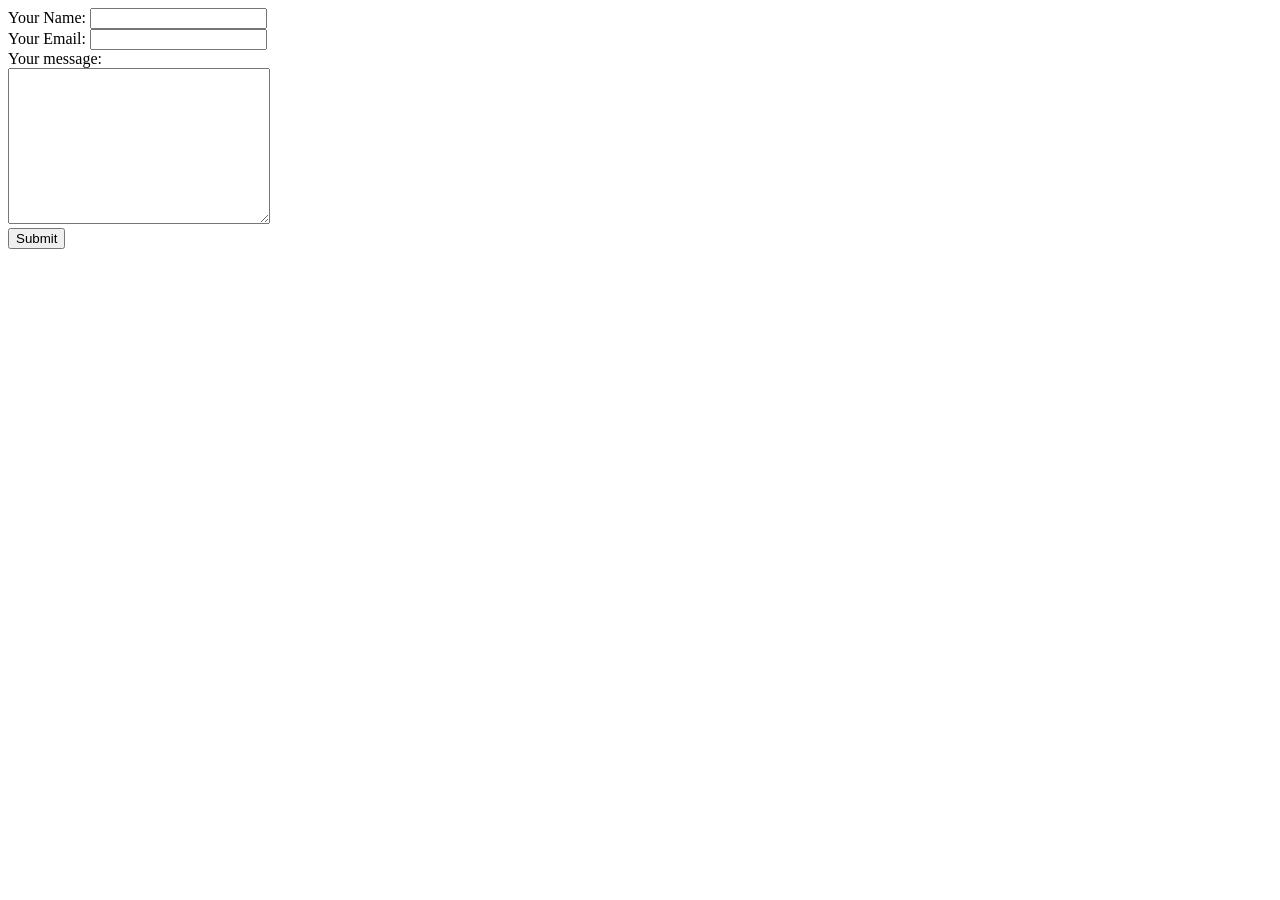
<file: contact.html>
<!DOCTYPE html>
<html lang="en">
<head>
    <meta charset="UTF-8">
    <meta name="viewport" content="width=device-width, initial-scale=1.0">
    <title>Contact</title>
</head>
<body>

    <form action="mailto:darshanpatil@gmail.com" method="post" enctype="text/plain">
        <label for=" Name">
            Your Name: <input type="Name">
        </label>
        <br>
        <label for="Email">
            Your Email: <input type="email">
        </label>
        <br> 
        <label for="message">
            Your message: 
            <br>
            <textarea name="message" id cols="30" rows="10"></textarea>
        </label>
        <br>
        <input type="submit">
    </form>
    
</body>
</html>
</file>
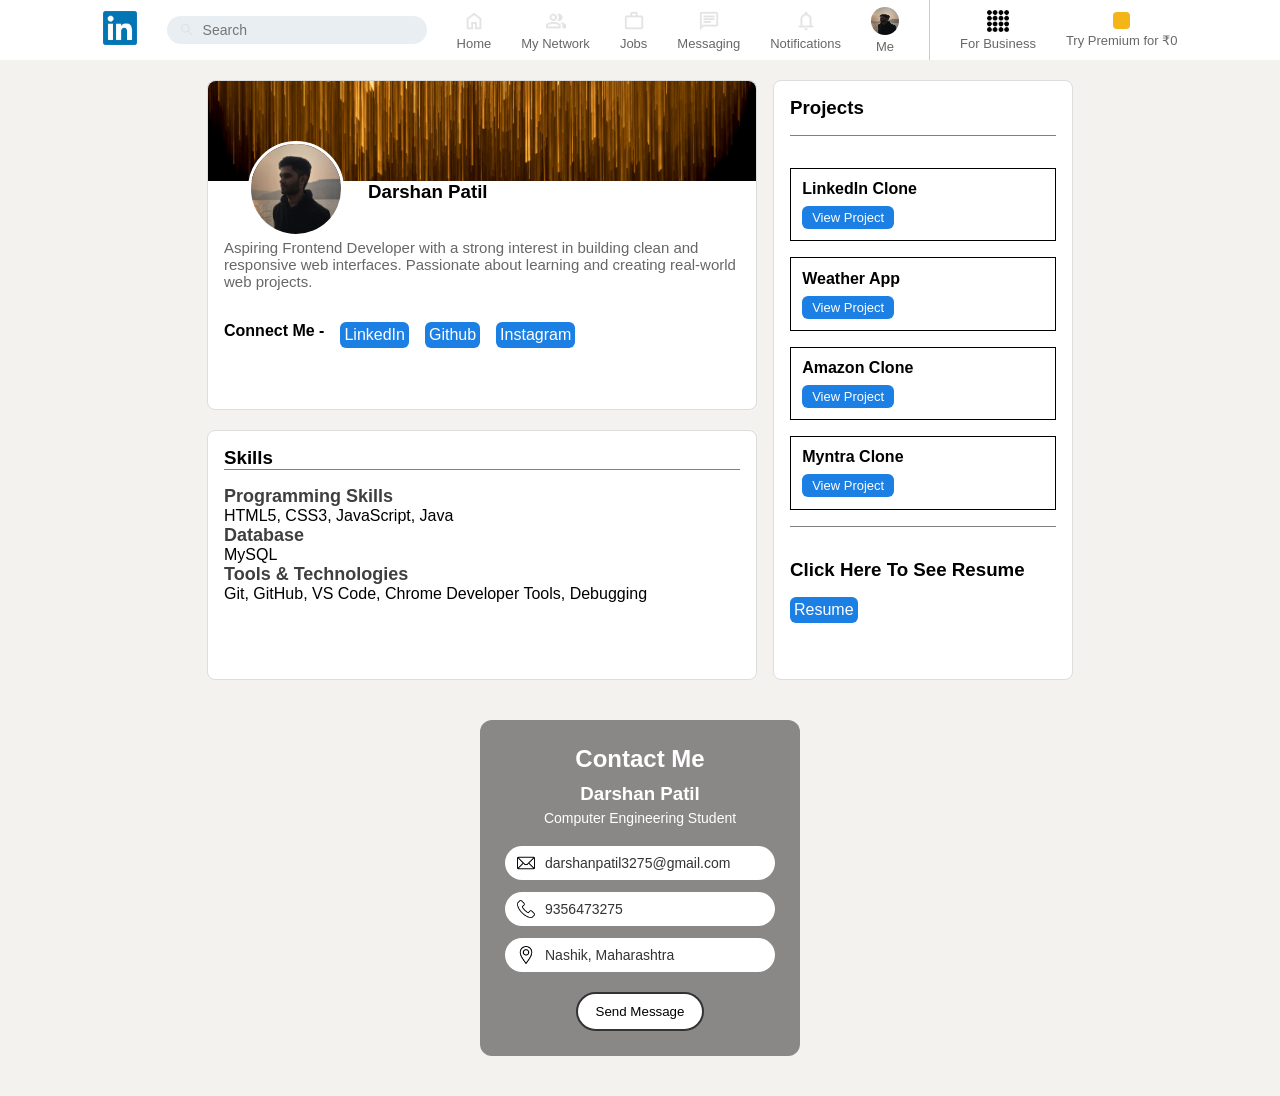
<file: profile.html>
<!DOCTYPE html>
<html lang="en">
<head>
    <meta charset="UTF-8">
    <meta name="viewport" content="width=device-width, initial-scale=1.0">
    <link rel="stylesheet" href="profile.css">
    <title>profile</title>
</head>
<body>
     <nav class="navbar">

    
      <div class="logo">
    <img src="./logo/LinkedIn_logo.webp" alt="Logo">
  </div> 

  <!-- Search -->
  <div class="search-container">
    <img src="./nav-icons/search.png" class="search-icon" alt="">
    <input type="text" placeholder="Search">
  </div>
  
  

 <!-- Navigation Items -->
  <div class="nav-item">
    <img src="./nav-icons/home.png" class="icon" alt="">
    <span class="label">Home</span>
  </div>

  <div class="nav-item">
    <img src="./nav-icons/network.png" class="icon" alt="">
    <span class="label">My Network</span>
  </div>

  <div class="nav-item">
    <img src="./nav-icons/jobs.png" class="icon" alt="">
    <span class="label">Jobs</span>
  </div>

  <div class="nav-item">
    <img src="./nav-icons/message.png" class="icon" alt="">
    <span class="label">Messaging</span>
  </div>

  <div class="nav-item">
    <img src="./nav-icons/notification.png" class="icon" alt="">
    <span class="label">Notifications</span>
  </div>

  <div class="nav-item">
    <img src="./profile-pic.jpeg" class="profile-icon" alt="">
    <span class="label">Me</span>
  </div>


 

<div class="divider"></div>

  <div class="nav-item">
    <img src="./nav-icons/businees logo.png" class="icon" alt="">
    <span class="label">For Business</span>
  </div>



  <div class="nav-item">
    <div class="golden-square"></div>
    <span class="label">Try Premium for ₹0</span>
  </div>
</nav>

<!-- profile container -->

<main class="layout">
  <div class="left-column">
    <div class="card profile-section">
     <div class="profile-background"><img src="./profile-background/profile-background-2.jpg"></div>
        <a href="./profile.html"><div class="profile-pic"><img src="./profile-pic.jpeg"></div></a>
        <h3>Darshan Patil</h3>
        

        <div class="about">
          <p>Aspiring Frontend Developer with a strong interest in building clean and responsive web interfaces. Passionate about learning and creating real-world web projects.</p>
        </div>

         
        <div class="connect-btn">
          <div class="connect-heading"><h4>Connect Me -</h4></div>
          
          <!-- <div class="links"> -->
            <a href=" https://www.linkedin.com/in/darshanpatil07" class="link-btn">LinkedIn</a>
          <!-- </div> -->

          <!-- <div class="links"> -->
             <a href="https://github.com/Darshan-patil-tech" class="link-btn">Github</a>
          <!-- </div> -->
          <!-- <div class="links"> -->
           <a href="https://www.instagram.com/darshanpatilll?igsh=MXZrMWUzYmNoNmZmaQ==" class="link-btn">Instagram</a> 
          <!-- </div> -->
          
      </div>
  </div>
    
    
    <div class="card skill-section">

      <div class="skill-heading"><h3>Skills</h3></div>
      <div class="divider-2"></div>

      <div class="skill">
        <div class="sub-heading">Programming Skills</div>
        <p>HTML5, CSS3, JavaScript, Java</p>
       </div>

       <div class="skill">
        <div class="sub-heading">Database</div>
        <p>MySQL</p>
       </div>

      <div class="skill">
        <div class="sub-heading">Tools & Technologies</div>
        <p>Git, GitHub, VS Code, Chrome Developer Tools, Debugging</p>
      </div>

    </div>
  </div>
    



<div class="right-column">
  <div class="card project-section">
     <h3>Projects</h3>
     <div class="divider-2"></div>

  <div class="project-item">
    
    <div class="project-text">
      <h4>LinkedIn Clone</h4>
      <a href="" target="_blank" class="project-btn">View Project</a>
    </div>
  </div>

  

  <div class="project-item">
  
    <div class="project-text">
      <h4>Weather App</h4>
      <a href="https://darshan-patil-tech.github.io/NASA-Weather-app/" target="_blank" class="project-btn">View Project</a>
    </div>
  </div>
  
  <div class="project-item">
    
    <div class="project-text">
      <h4>Amazon Clone</h4>
      <a href="https://darshan-patil-tech.github.io/Amazon-clone-/" target="_blank" class="project-btn">View Project</a>
    </div>
  </div>
 
  <div class="project-item">
    
    <div class="project-text">
      <h4>Myntra Clone</h4>
      <a href="https://darshan-patil-tech.github.io/Myntra-Homepage-clone/" target="_blank" class="project-btn">View Project</a>
    </div>
  </div>

  <div class="divider-2"></div>

  <div class="resume-heading"><h3>Click Here To See Resume</h3></div>
      <div class="resume-btn-container"><a href="./Resume.pdf" target="_blank" class="resume-btn">Resume</a>
      </div>
      
  </div>
</div>
</main>


<section class="contact-box">
  <div class="contact-me">
         <h2>Contact Me</h2>
    
        <div class="contact-name">
          <h3>Darshan Patil</h3>
          <p>Computer Engineering Student</p>
        </div>

        <div class="contact-info">
          
          <div class="info-box">
            <img src="./contact-icons/mail.png">
            <p>darshanpatil3275@gmail.com</p>
          </div>

          <div class="info-box">
            <img src="./contact-icons/mobile.png">
            <p>9356473275</p>
          </div>

          <div class="info-box">
            <img src="./contact-icons/location.png">
            <p>Nashik, Maharashtra</p>
          </div>
        </div>
        
        <div class="contact-button">
          <a href="./contact.html">
            <button class="button">Send Message</button>
          </a>
        </div>
      
  </div>
      
        
</section>


    
</body>
</html>
</file>
<file: profile.css>
*{
  margin: 0;
  padding: 0;
  box-sizing: border-box;
  font-family: -apple-system, BlinkMacSystemFont, "Segoe UI",
             Roboto, "Helvetica Neue", Arial, sans-serif;
}
  
body{
  background-color: #f4f2ee;
}

/* Navbar */
.navbar {
  height: 60px;
  width: 100%;
  display: flex;
  align-items: center;
  justify-content: center;
  gap: 30px;
  padding: 0 30px;
  background-color: white;
  position: fixed;
  top: 0;
  left: 0;
  width: 100%;
  z-index: 1000;
 
}

.logo img {
  height: 34px;
} 

/* Search */
.search-container {
  display: flex;
  align-items: center;
  gap: 8px;
  background-color: #e9eef3;
  padding: 6px 12px;
  border-radius: 20px;
  width: 260px;
}

.search-icon {
  width: 16px;
  height: 16px;
}

.search-container input {
  border: none;
  outline: none;
  background: transparent;
  width: 100%;
  font-size: 14px;
}

/* Nav Items */
.nav-item {
  display: flex;
  flex-direction: column;   
  align-items: center;
  font-size: 12px;
  cursor: pointer;
 }

.icon {
  width: 22px;
  height: 22px;
}

.label {
  margin-top: 4px;
  color: #00000099;
  font-size: 13px;
}

.profile-icon {
  width: 28px;
  height: 28px;
  border-radius: 50%;
}

.divider {
  width: 1px;
  height: 60px;        
  background-color: #ccc;
} 

.golden-square{
  height: 17px;
  width: 17px;
  border-radius: 4px;
  background-color: rgb(243, 181, 24);
}

/* main-section */

.layout{
  display: grid;
  grid-template-columns:  550px 300px;
  max-width: 1550px;
  gap: 1rem;
  justify-content: center;
 
  
}
.card{
  background-color: white;
  border: 1px solid #ddd;
  border-radius: 0.5rem;
}


/* about section */

.left-column{
  display: flex;
  flex-direction: column;
  gap: 20px;
  margin-top: 5rem;
}

.profile-section{
  width: 100%;
  height: 330px;
  position: relative;
}

.profile-section > h3{
  margin-left: 10rem;
}

.profile-background {
  height: 100px;
  width: 100%;
  overflow: hidden;
}

.profile-background img {
  width: 100%;
  height: 100%;
  object-fit: cover;
  border-radius: 8px 8px 0 0;
}

.profile-pic {
  position: absolute;
  top: 60px;      
  left: 40px;     
}

.profile-pic img {
  height: 96px;
  width: 96px;
  border-radius: 50%;
  object-fit: cover;
  border: 3px solid white;
}

.about{
  margin-top: 20px;
  padding: 1rem;
  font-size: 15px;
  color: #00000099;
}

.connect-btn{
  display: flex;
  gap: 1rem;
  padding: 1rem;
}

.link-btn{
  background-color:#1b7fe3;
  color:white;
  padding:4px;
  border-radius:6px;
  text-decoration:none;
}



/* skill section */

.skill-section{
  height: 250px;
  padding: 1rem;
}

.divider-2{
  background: gray;
  height: 1px;
  margin-bottom: 1rem;
}

.sub-heading{
  color: rgb(63, 63, 63);
  font-size: 18px;
  font-weight: 600;
}


/* project sectin */

.right-column{
  margin-top: 5rem;
}

.project-section{
  display: flex;
  flex-direction: column;
  gap: 1rem;
  width: 100%;
  height: 600px;
  padding: 1rem;

}

.project-item{
  border:0.5px solid;
  padding: 0.7rem;
}

.project-btn{
  display: inline-block;
  background-color:#1b7fe3;
  margin-top: 0.5rem;
  color:white;
  border-radius:6px;
  text-decoration:none;
  padding:4px 10px;
  font-size:13px;
}

.resume-btn{
  display: inline-block;
  background-color:#1b7fe3;
  color:white;
  padding:4px;
  border-radius:6px;
  text-decoration:none;

}


/* contact section */
.contact-box{
  display:flex;
  justify-content:center;
  margin:40px auto;
 
}

.contact-me{
  width:320px;
  background:#8a8787;
  border-radius:12px;
  padding:25px;
  text-align:center;
  color:white;
}

.contact-me h2{
  margin-bottom:10px;
}

.contact-name h3{
  margin-bottom:5px;
}

.contact-name p{
  font-size:14px;
  margin-bottom:20px;
}

.contact-info{
  display:flex;
  flex-direction:column;
  gap:12px;
}

.info-box{
  display:flex;
  align-items:center;
  gap:10px;
  background:white;
  color:#333;
  padding:8px 12px;
  border-radius:20px;
  font-size:14px;
}

.info-box img{
  height:18px;
}

.contact-button{
  margin-top:20px;
}

.button{
  display:inline-block;
  padding:10px 18px;
  background:white;
  color:black;
  border-radius:25px;
  text-decoration:none;
  font-weight:500;
  border:2px solid #333;
  transition:0.3s;
  cursor: pointer;
}

.button:hover{
  background:black;
  color:white;
}


/* media queries */

@media (max-width: 1150px) {
  .layout {
    grid-template-columns: 1fr;
  }

  .label{
    display: none;
  }
  .nav-item{
    display: none;
  }

  .right-column{
  margin-top: 5px;
}

.divider{
  display: none;
}
}
</file>
